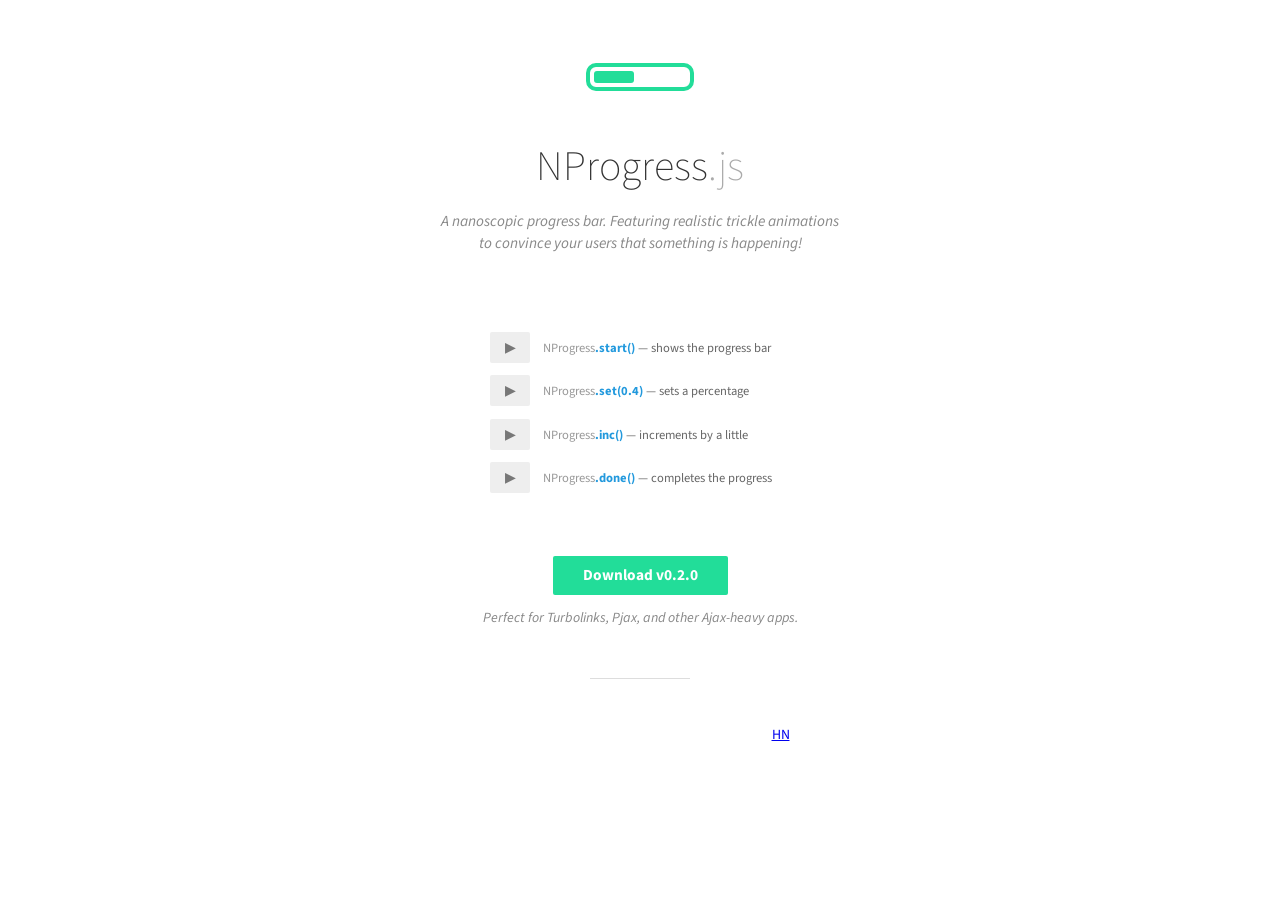
<file: production/vendors/nprogress/index.html>
<!DOCTYPE html>
<html lang='en'>
<head>
  <meta charset='utf-8'>
  <title>NProgress: slim progress bars in JavaScript</title>
  <link href='support/style.css' rel='stylesheet' />
  <link href='nprogress.css' rel='stylesheet' />

  <meta name="viewport" content="width=device-width">
  <link href='http://fonts.googleapis.com/css?family=Source+Sans+Pro:200,400,700,400italic' rel='stylesheet' type='text/css'>
  
  <script src="https://code.jquery.com/jquery-1.11.2.min.js"></script>
  <script src='nprogress.js'></script>

  <script>if(location.hostname.match(/ricostacruz\.com$/)){var _gaq=_gaq||[];_gaq.push(["_setAccount","UA-20473929-1"]),_gaq.push(["_trackPageview"]),function(){var a=document.createElement("script");a.type="text/javascript",a.async=!0,a.src=("https:"==document.location.protocol?"https://ssl":"http://www")+".google-analytics.com/ga.js";var b=document.getElementsByTagName("script")[0];b.parentNode.insertBefore(a,b)}()}</script>
</head>

<body style='display: none'>
  <header class='page-header'>
    <span class='nprogress-logo fade out'></span>
    <h1>NProgress<i>.js</i></h1>
    <p class='fade out brief big'>A nanoscopic progress bar. Featuring realistic
    trickle animations to convince your users that something is happening!</p>
  </header>

  <div class='contents fade out'>
    <div class='controls'>
      <p>
        <button class='button play' id='b-0'></button>
        <i>NProgress</i><b>.start()</b>
        &mdash;
        shows the progress bar
      </p>
      <p>
        <button class='button play' id='b-40'></button>
        <i>NProgress</i><b>.set(0.4)</b>
        &mdash;
        sets a percentage
      </p>
      <p>
        <button class='button play' id='b-inc'></button>
        <i>NProgress</i><b>.inc()</b>
        &mdash;
        increments by a little
      </p>
      <p>
        <button class='button play' id='b-100'></button>
        <i>NProgress</i><b>.done()</b>
        &mdash;
        completes the progress
      </p>
    </div>
    <div class='actions'>
      <a href='https://github.com/rstacruz/nprogress' class='button primary big'>
        Download
        v<span class='version'></span>
      </a>
      <p class='brief'>Perfect for Turbolinks, Pjax, and other Ajax-heavy apps.</p>
    </div>
    <div class='hr-rule'></div>
    <div class='share-buttons'>
      <iframe src="http://ghbtns.com/github-btn.html?user=rstacruz&repo=nprogress&type=watch&count=true"
          allowtransparency="true" frameborder="0" scrolling="0" width="100" height="20"></iframe>
      <iframe src="http://ghbtns.com/github-btn.html?user=rstacruz&type=follow&count=true"
          allowtransparency="true" frameborder="0" scrolling="0" width="175" height="20"></iframe>
      <a href="https://news.ycombinator.com/submit" class="hn-button" data-title="NProgress" data-url="http://ricostacruz.com/nprogress/" data-count="horizontal" data-style="twitter">HN</a>
    </div>
  </div>

  <script>
    $('body').show();
    $('.version').text(NProgress.version);
    NProgress.start();
    setTimeout(function() { NProgress.done(); $('.fade').removeClass('out'); }, 1000);

    $("#b-0").click(function() { NProgress.start(); });
    $("#b-40").click(function() { NProgress.set(0.4); });
    $("#b-inc").click(function() { NProgress.inc(); });
    $("#b-100").click(function() { NProgress.done(); });
  </script>

  <script>var HN=[];HN.factory=function(e){return function(){HN.push([e].concat(Array.prototype.slice.call(arguments,0)))};},HN.on=HN.factory("on"),HN.once=HN.factory("once"),HN.off=HN.factory("off"),HN.emit=HN.factory("emit"),HN.load=function(){var e="hn-button.js";if(document.getElementById(e))return;var t=document.createElement("script");t.id=e,t.src="//hn-button.herokuapp.com/hn-button.js";var n=document.getElementsByTagName("script")[0];n.parentNode.insertBefore(t,n)},HN.load();</script>
</body>
</html>
</file>
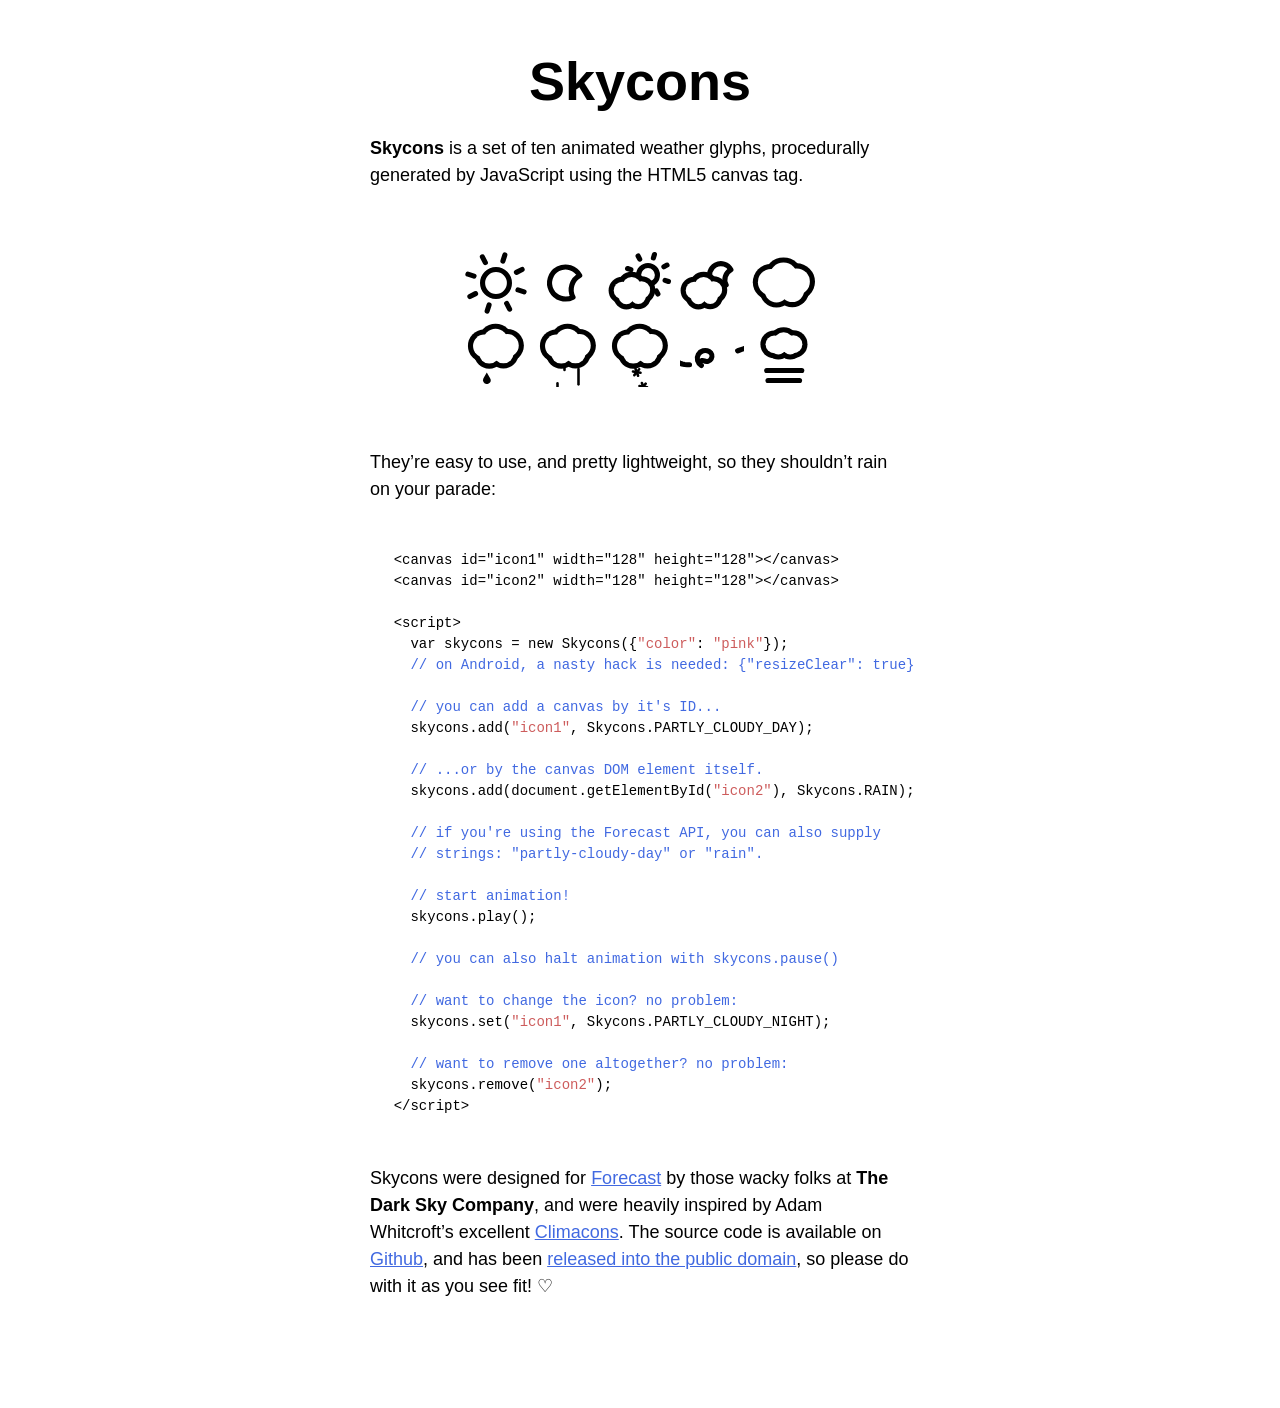
<file: production/vendors/skycons/index.html>
<!DOCTYPE html>
<html>
  <head>
    <title>Skycons</title>
    <meta charset="us-ascii">

    <style type="text/css">
      body {
        font: 300 112.5%/1.5em "Helvetica", "Arial", sans-serif;
        margin: 3em 3em 6em;
        padding: 0;
      }

      article {
        margin: auto;
        width: 30em;
      }

      h1 {
        font-size: 3em;
        line-height: 1em;
        text-align: center;
        margin: 0.5em 0;
      }

      p {
        margin: 1.5em 0;
      }

      figure {
        margin: 3em auto;
        width: 368px;
        height: 152px;
      }

      canvas {
        display: block;
        float: left;
        margin-left: 8px;
        margin-top: 8px;
      }

      pre {
        font: 77.8%/1.5em "Lucida Sans Typewriter", "Lucida Console", "Monaco", "Bitstream Vera Sans Mono", monospace;
        margin: 3.375em 1.6875em;
      }

      a, pre span.comment {
        color: royalblue;
      }

      a:visited, pre span.constant {
        color: indianred;
      }
    </style>
  </head>

  <body>
    <article>
      <h1>Skycons</h1>

      <p><strong>Skycons</strong> is a set of ten animated weather glyphs,
      procedurally generated by JavaScript using the HTML5 canvas tag.</p>

      <figure class="icons">
        <canvas id="clear-day" width="64" height="64">
        </canvas>

        <canvas id="clear-night" width="64" height="64">
        </canvas>

        <canvas id="partly-cloudy-day" width="64" height="64">
        </canvas>

        <canvas id="partly-cloudy-night" width="64" height="64">
        </canvas>

        <canvas id="cloudy" width="64" height="64">
        </canvas>

        <canvas id="rain" width="64" height="64">
        </canvas>

        <canvas id="sleet" width="64" height="64">
        </canvas>

        <canvas id="snow" width="64" height="64">
        </canvas>

        <canvas id="wind" width="64" height="64">
        </canvas>

        <canvas id="fog" width="64" height="64">
        </canvas>
      </figure>

      <p>They&rsquo;re easy to use, and pretty lightweight, so they
      shouldn&rsquo;t rain on your parade:</p>

      <pre>&lt;canvas id="icon1" width="128" height="128"&gt;&lt;/canvas&gt;
&lt;canvas id="icon2" width="128" height="128"&gt;&lt;/canvas&gt;

&lt;script&gt;
  var skycons = new Skycons({<span class="constant">"color"</span>: <span class="constant">"pink"</span>});
  <span class="comment">// on Android, a nasty hack is needed: {"resizeClear": true}</span>

  <span class="comment">// you can add a canvas by it's ID...</span>
  skycons.add(<span class="constant">"icon1"</span>, Skycons.PARTLY_CLOUDY_DAY);

  <span class="comment">// ...or by the canvas DOM element itself.</span>
  skycons.add(document.getElementById(<span class="constant">"icon2"</span>), Skycons.RAIN);

  <span class="comment">// if you're using the Forecast API, you can also supply
  // strings: "partly-cloudy-day" or "rain".</span>

  <span class="comment">// start animation!</span>
  skycons.play();

  <span class="comment">// you can also halt animation with skycons.pause()</span>

  <span class="comment">// want to change the icon? no problem:</span>
  skycons.set(<span class="constant">"icon1"</span>, Skycons.PARTLY_CLOUDY_NIGHT);

  <span class="comment">// want to remove one altogether? no problem:</span>
  skycons.remove(<span class="constant">"icon2"</span>);
&lt;/script&gt;</pre>

      <p>Skycons were designed for <a href="http://forecast.io/">Forecast</a>
      by those wacky folks at <strong>The Dark Sky Company</strong>, and were
      heavily inspired by Adam Whitcroft&rsquo;s excellent
      <a href="http://adamwhitcroft.com/climacons/">Climacons</a>. The source
      code is available on
      <a href="http://github.com/darkskyapp/skycons">Github</a>, and has been
      <a href="http://creativecommons.org/publicdomain/zero/1.0/">released
      into the public domain</a>, so please do with it as you see fit!
      &#9825;</p>
    </article>

    <script src="skycons.js"></script>

    <script>
      var icons = new Skycons(),
          list  = [
            "clear-day", "clear-night", "partly-cloudy-day",
            "partly-cloudy-night", "cloudy", "rain", "sleet", "snow", "wind",
            "fog"
          ],
          i;

      for(i = list.length; i--; )
        icons.set(list[i], list[i]);

      icons.play();
    </script>
  </body>
</html>
</file>
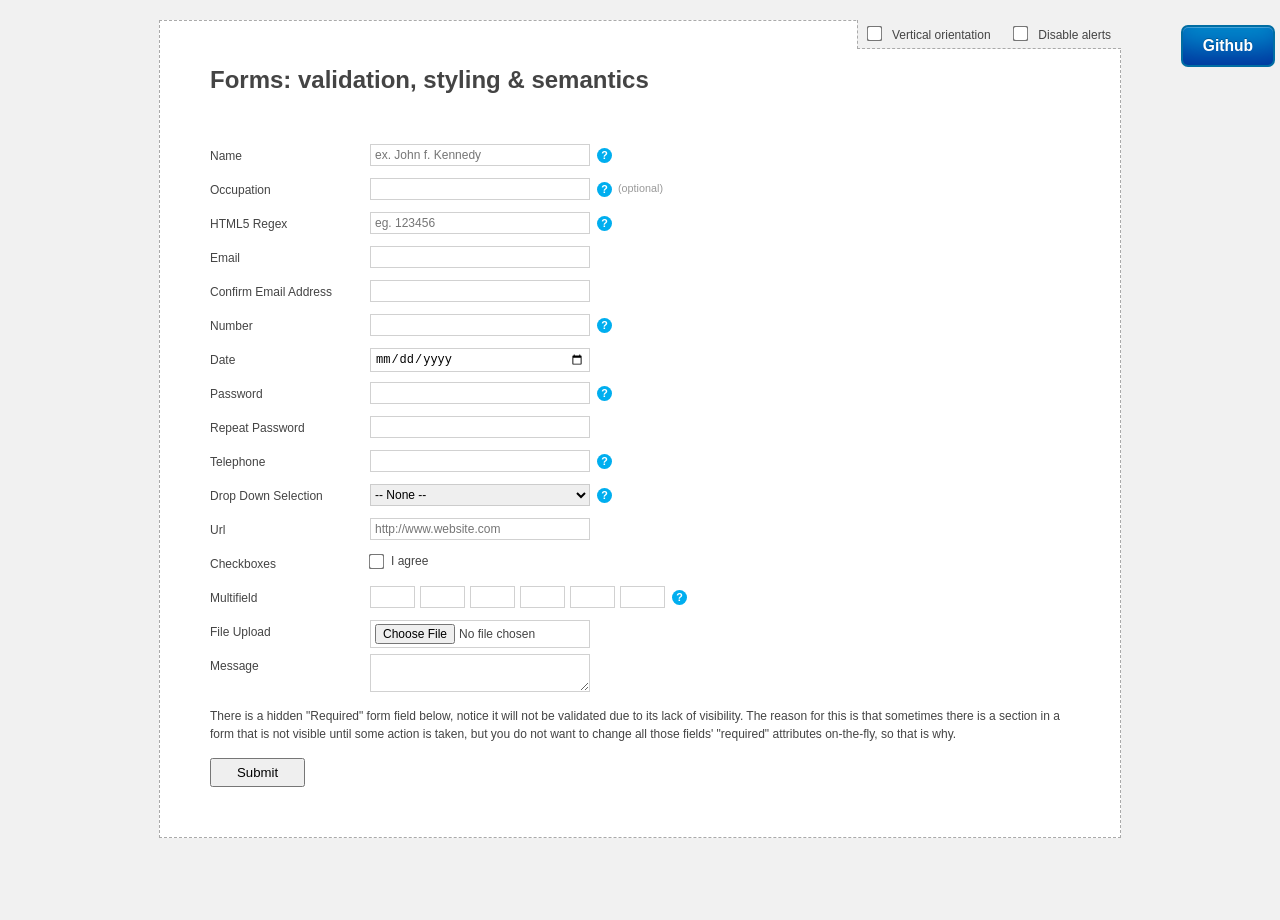
<file: production/vendors/validator/index.html>
<!DOCTYPE HTML>
<html lang="en">
<head>
    <meta charset="UTF-8">
    <title>Total Form Validation</title>
    <meta name="viewport" content="width=device-width, user-scalable=no">
	<link rel="stylesheet" href="fv.css" type="text/css" />
	<!--[if IE]>
	<style>
		.item .tooltip .content{ display:none; opacity:1; }
		.item .tooltip:hover .content{ display:block; }
	</style>
	<![endif]-->
</head>
<body>
	<a class='btn github' href='https://github.com/yairEO/validator'>Github</a>
	<div id='wrap'>
		<div class='options'>
			<label>
				<input type='checkbox' id='vfields' />
				Vertical orientation
			</label>
			<label>
				<input type='checkbox' id='alerts' />
				Disable alerts
			</label>
		</div>
		<h1 title='how forms should be done.'>Forms: validation, styling &amp; semantics</h1>
		<section class='form'>
			<form action="" method="post" novalidate>
				<fieldset>
					<div class="item">
						<label>
							<span>Name</span>
							<input data-validate-length-range="6" data-validate-words="2" name="name" placeholder="ex. John f. Kennedy" required="required" />
						</label>
						<div class='tooltip help'>
							<span>?</span>
							<div class='content'>
								<b></b>
								<p>Name must be at least 2 words</p>
							</div>
						</div>
					</div>
					<div class="item">
						<label>
							<span>Occupation</span>
							<input class='optional' name="occupation" data-validate-length-range="5,20" type="text" />
						</label>
						<div class='tooltip help'>
							<span>?</span>
							<div class='content'>
								<b></b>
								<p>An optional field. This field is only validated when it has a value.<br /><em>Minimum 5 chars for this example.</em></p>
							</div>
						</div>
                        <span class='extra'>(optional)</span>
					</div>
					<div class="item">
						<label>
							<span>HTML5 Regex</span>
							<!--<input required="required" type="text" pattern='\d+' />-->
							<input type="text" data-validate-length-range="2,6" required="required" placeholder="eg. 123456"  pattern="alphanumeric" />
						</label>
						<div class='tooltip help'>
							<span>?</span>
							<div class='content'>
								<b></b>
								<p>This field uses HTML5 "pattern" attribute to be validated.<br /><em>"<strong>\d+</strong>" - only digits are allowed</em></p>
							</div>
						</div>
					</div>
					<div class="item">
						<label>
							<span>email</span>
							<input name="email" class='email' required="required" type="email" />
						</label>
					</div>
					<div class="item">
						<label>
							<span>Confirm email address</span>
							<input type="email" class='email' name="confirm_email" data-validate-linked='email' required='required'>
						</label>
					</div>
					<div class="item">
						<label>
							<span>Number</span>
							<input type="number" class='number' name="number" data-validate-minmax="10,100" required='required'>
						</label>
						<div class='tooltip help'>
							<span>?</span>
							<div class='content'>
								<b></b>
								<p>Number must be between 10 and 100</p>
							</div>
						</div>
					</div>
					<div class="item">
						<label>
							<span>Date</span>
							<input class='date' type="date" name="date" required='required'>
						</label>
					</div>
					<div class="item">
						<label>
							<span>Password</span>
							<input type="password" name="password" data-validate-length="6,8" required='required'>
						</label>
						<div class='tooltip help'>
							<span>?</span>
							<div class='content'>
								<b></b>
								<p>Should be of length 6 OR 8 characters</p>
							</div>
						</div>
					</div>
					<div class="item">
						<label>
							<span>Repeat password</span>
							<input type="password" name="password2" data-validate-linked='password' required='required'>
						</label>
					</div>
					<div class="item">
						<label>
							<span>Telephone</span>
							<input type="tel" class='tel' name="phone" required='required' data-validate-length-range="8,20">
						</label>
						<div class='tooltip help'>
							<span>?</span>
							<div class='content'>
								<b></b>
								<p>Notice that for a phone number user can input a '+' sign, a dash '-' or a space ' '</p>
							</div>
						</div>
					</div>
					<div class="item">
						<label>
							<span>Drop down selection</span>
							<select class="required" name="dropdown">
								<option value="">-- none --</option>
								<option value="o1">Option 1</option>
								<option value="o2">Option 2</option>
								<option value="o3">Option 3</option>
							</select>
						</label>
						<div class='tooltip help'>
							<span>?</span>
							<div class='content'>
								<b></b>
								<p>Choose something or choose not. what shall it be?</p>
							</div>
						</div>
					</div>
					<div class="item">
						<label>
							<span>url</span>
							<input name="url" placeholder="http://www.website.com" required="required" type="url" />
						</label>
					</div>

					<div class="item">
						<label>
							<span>Checkboxes</span>
							<label><input required="required" type="checkbox" />I agree</label>
						</label>
					</div>

					<div class="item multi required">
						<label for='multi_first'>
							<span>Multifield</span>
						</label>
						<div class='input'>
							<input type="text" name="multi1" maxlength='4' id='multi_first'>
							<input type="text" name="multi2" maxlength='4'>
							<input type="text" name="multi3" maxlength='4'>
							<input type="text" name="multi4" maxlength='4'>
							<input type="text" name="multi5" maxlength='4'>
							<input type="text" name="multi6" maxlength='4'>
							<input data-validate-length-range="24" data-validate-pattern="alphanumeric" id="serial" name="serial" type="hidden" required='required' />
						</div>
						<div class='tooltip help'>
							<span>?</span>
							<div class='content'>
								<b></b>
								<p>This is a multifield, which let the user input a serial number or credit card number for example, and the trick is to validate the combined result, which is stored in a hidden field</p>
							</div>
						</div>
					</div>
					<div class="item">
						<label>
							<span>File upload</span>
							<input type='file' required>
						</label>
					</div>
					<div class="item">
						<label>
							<span>message</span>
							<textarea required="required" name='message'></textarea>
						</label>
					</div>
				</fieldset>
				<fieldset>
					<p>There is a hidden "Required" form field below, notice it will not be validated due to its lack of visibility. The reason for this is that sometimes there is a section in a form that is not visible until some action is taken, but you do not want to change all those fields' "required" attributes on-the-fly, so that is why.</p>
					<input name="somethingHidden" required="required" type="text" style='display:none' />
				</fieldset>
				<button id='send' type='submit'>Submit</button>
			</form>
		</section>
	</div>
	<script src="https://ajax.googleapis.com/ajax/libs/jquery/1.9.1/jquery.min.js"></script>
    <script src="multifield.js"></script>
    <script src="validator.js"></script>
	<script>
		// initialize the validator function
		validator.message['date'] = 'not a real date';

		// validate a field on "blur" event, a 'select' on 'change' event & a '.reuired' classed multifield on 'keyup':
		$('form')
			.on('blur', 'input[required], input.optional, select.required', validator.checkField)
			.on('change', 'select.required', validator.checkField)
			.on('keypress', 'input[required][pattern]', validator.keypress);

		$('.multi.required')
			.on('keyup blur', 'input', function(){
				validator.checkField.apply( $(this).siblings().last()[0] );
			});

		// bind the validation to the form submit event
		//$('#send').click('submit');//.prop('disabled', true);

		$('form').submit(function(e){
			e.preventDefault();
			var submit = true;

			// Validate the form using generic validaing
			if( !validator.checkAll( $(this) ) ){
				submit = false;
			}

			if( submit )
				this.submit();

			return false;
		});

		/* FOR DEMO ONLY */
		$('#vfields').change(function(){
			$('form').toggleClass('mode2');
		}).prop('checked',false);

		$('#alerts').change(function(){
			validator.defaults.alerts = (this.checked) ? false : true;
			if( this.checked )
				$('form .alert').remove();
		}).prop('checked',false);
	</script>
</body>
</html>
</file>
<file: production/vendors/nprogress/support/style.css>
i, b {
  font-style: normal;
  font-weight: 400;
}

body, html {
  padding: 0;
  margin: 0;
}

body {
  background: white;
}

body, td, input, textarea {
  font-family: source sans pro, sans-serif;
  font-size: 14px;
  line-height: 1.5;
  color: #222;
}

button {
  cursor: pointer;
}

* {
  text-rendering: optimizeLegibility;
  -webkit-font-smoothing: antialiased;
}

.nprogress-logo {
  display: inline-block;

  width: 100px;
  height: 20px;
  border: solid 4px #2d9;
  border-radius: 10px;

  position: relative;
}
.nprogress-logo:after {
  content: '';
  display: block;

  position: absolute;
  top: 4px;
  left: 4px;
  bottom: 4px;
  width: 40%;

  background: #2d9;
  border-radius: 3px;
}

.fade {
  transition: all 300ms linear 700ms;
  -webkit-transform: translate3d(0,0,0);
  -moz-transform: translate3d(0,0,0);
  -ms-transform: translate3d(0,0,0);
  -o-transform: translate3d(0,0,0);
  transform: translate3d(0,0,0);
  opacity: 1;
}

.fade.out {
  opacity: 0;
}

button {
  margin: 0;
  padding: 0;
  border: 0;
  outline: 0;
}

.button {
  display: inline-block;
  text-decoration: none;

  background: #eee;
  color: #777;
  border-radius: 2px;

  padding: 8px 10px;
  font-weight: 700;
  text-align: left;
}

.button.play:before {
  content: '\25b6';
}

.button:hover {
  background: #2d9;
  color: #fff;
}

.button.primary {
  background: #2d9;
  color: #fff;
}
.button.primary:hover {
  background: #1c8;
}

.button:active {
  background: #2d9;
  box-shadow: inset 0 0 4px rgba(0, 0, 0, 0.6);
}

.controls {
  text-align: left;
  margin: 0 auto;
  max-width: 300px;
  color: #666;
}

.controls .button {
  width: 40px;
  margin-right: 10px;
  text-align: center;
}

.controls i {
  color: #999;
}

.controls b {
  color: #29d;
  font-weight: 700;
}

.controls {
  font-size: 0.9em;
}

.page-header {
  text-align: center;
  max-width: 400px;
  padding: 3em 20px;
  margin: 0 auto;
}

.page-header h1 {
  font-size: 2.0em;
  text-align: center;
  font-weight: 200;
  line-height: 1.3;
  color: #333;
  margin: 0;
}

p.brief {
  line-height: 1.4;
  font-style: italic;
  color: #888;
}

p.brief.big {
  font-size: 1.1em;
}

@media (min-width: 480px) {
  .page-header h1 {
    margin-top: 1em;
    margin-bottom: 0.4em;
  }
}

.page-header h1 i {
  color: #aaa;
  font-style: normal;
  font-weight: 200;
}

@media (min-width: 480px) {
  .page-header h1 {
    font-size: 3em; }
  .page-header {
    padding: 4.5em 20px 3.5em 20px;
  }
}

/* --- */

.actions {
  text-align: center;
  margin: 2em 0;
}

@media (min-width: 480px) {
  .actions {
    margin: 4.5em 0 3.5em 0;
  }
}

.big.button {
  padding-left: 30px;
  padding-right: 30px;
  font-size: 1.1em;
}


/* ---- */

div.hr-rule {
  height: 1px;
  width: 100px;
  margin: 40px auto;
  background: #ddd;
}
.share-buttons {
  margin: 0 auto;
  text-align: center;
}
</file>
<file: production/vendors/nprogress/nprogress.css>
/* Make clicks pass-through */
#nprogress {
  pointer-events: none;
}

#nprogress .bar {
  background: #29d;

  position: fixed;
  z-index: 1031;
  top: 0;
  left: 0;

  width: 100%;
  height: 2px;
}

/* Fancy blur effect */
#nprogress .peg {
  display: block;
  position: absolute;
  right: 0px;
  width: 100px;
  height: 100%;
  box-shadow: 0 0 10px #29d, 0 0 5px #29d;
  opacity: 1.0;

  -webkit-transform: rotate(3deg) translate(0px, -4px);
      -ms-transform: rotate(3deg) translate(0px, -4px);
          transform: rotate(3deg) translate(0px, -4px);
}

/* Remove these to get rid of the spinner */
#nprogress .spinner {
  display: block;
  position: fixed;
  z-index: 1031;
  top: 15px;
  right: 15px;
}

#nprogress .spinner-icon {
  width: 18px;
  height: 18px;
  box-sizing: border-box;

  border: solid 2px transparent;
  border-top-color: #29d;
  border-left-color: #29d;
  border-radius: 50%;

  -webkit-animation: nprogress-spinner 400ms linear infinite;
          animation: nprogress-spinner 400ms linear infinite;
}

.nprogress-custom-parent {
  overflow: hidden;
  position: relative;
}

.nprogress-custom-parent #nprogress .spinner,
.nprogress-custom-parent #nprogress .bar {
  position: absolute;
}

@-webkit-keyframes nprogress-spinner {
  0%   { -webkit-transform: rotate(0deg); }
  100% { -webkit-transform: rotate(360deg); }
}
@keyframes nprogress-spinner {
  0%   { transform: rotate(0deg); }
  100% { transform: rotate(360deg); }
}
</file>
<file: production/vendors/validator/fv.css>
html, body{ height:100%; }
/* body min-width is 992px because it's 960px grid + extra 16px from each side of the header */
body{ min-width:960px; color:#444; background-color:#F1F1F1; font-size:12px; line-height:1.5em; font-family:Arial, Helvetica, sans-serif; }

html, body, div, span, object, iframe,
h1, h2, h3, h4, h5, h6, p, blockquote, pre,
abbr, address, cite, code, del, dfn, em, img, ins, kbd, q, samp,
small, strong, sub, sup, var, b, i, dl, dt, dd, ol, ul, li,
fieldset, form, label, legend,
table, caption, tbody, tfoot, thead, tr, th, td,
article, aside, canvas, details, figcaption, figure,
footer, header, hgroup, menu, nav, section, summary,
time, mark, audio, video {
    margin:0;
    padding:0;
    border:0;
    vertical-align:baseline;
}

small{ font-size:0.9em; }

article, aside, details, figcaption, figure,
footer, header, hgroup, menu, nav, section {
    display:block;
}

h1{ font-size:2em; margin:0 0 50px 0; }
button{ cursor:pointer; }
p{ padding:5px 0; }

a{ text-decoration:none; }
.btn{ margin:5px; font-size:1.3em; font-weight:bold; border:2px solid rgba(0,0,0,0.2); display:inline-block; box-shadow:0 -30px 30px -15px #00329B inset, 0 1px 0 rgba(255,255,255,0.3) inset; background:#0088CC; background-repeat:repeat-x; color:#FFF; text-shadow:0 -1px 0 rgba(0, 0, 0, 0.25); border-radius:7px; padding:10px 20px; -webkit-transition:0.15s; transition:0.15s; }
.btn:hover{ background:#0068BA; }
.btn:active{ box-shadow:0 0 0 0 rgba(0, 0, 0, 0.3), 0 -30px 30px -15px #00329B inset, 0 0 6px #00243F inset; }
.btn.github{ float:right; }

#wrap{ padding:50px; width:860px; background-color:#FFF; margin:20px auto; border:1px dashed #AAA; position:relative; }
.options{ position:absolute; top:-1px; right:-1px; background-color:#F1F1F1; padding:4px 0; border-left:1px dashed #AAA; border-bottom:1px dashed #AAA; }
	.options label{ cursor:pointer; margin:0 10px; }

input, textarea{ border:1px solid #D1D1D1; }
input, select{ font-size:inherit; margin:0; }
input:focus, textarea:focus{ border-color:#AAA; }

input[type=number]::-webkit-inner-spin-button, input[type=number]::-webkit-outer-spin-button { -webkit-appearance:none; margin:0; }
input[type=checkbox]{ width:auto; border:none; bottom:-1px; cursor:pointer; margin:2px 8px 0 0; position:relative; transform:scale(1.2); }
button[type=submit]{ font-size:1.1em; padding:5px 25px; }

/* Tooltips helpers */
.item .tooltip{ float:left; top:2px; left:7px; position:relative; z-index:2; }
.item .tooltip:hover{ z-index:3; }
   .item .tooltip > span{ display:inline-block; width:15px; height:15px; line-height:15px; font-size:0.9em; font-weight:bold; text-align:center; color:#FFF; cursor:help; background-color:#00AEEF; position:relative; border-radius:10px; }
    .item .tooltip .content{ opacity:0; width:200px; background-color:#333; color:#FFF; font-size:0.9em; position:absolute; top:0; left:20px; padding:8px; border-radius:6px; pointer-events:none; transition:0.2s cubic-bezier(0.1, 0.1, 0.25, 2); -webkit-transition:0.3s cubic-bezier(0.1, 0.2, 0.5, 2.2); -moz-transition:0.3s cubic-bezier(0.1, 0.2, 0.5, 2.2); }
        .item .tooltip p{ padding:0; }
   .item .tooltip.down .content{ left:auto; right:0; top:30px; }
   .item .tooltip:hover .content{ opacity:1; left:36px; }
      .item .tooltip .content b{ height:0; width:0; border-color:#333 #333 transparent transparent; border-style:solid; border-width:9px 7px; position:absolute; left:-14px; top:8px; }
        .item .tooltip.down .content b{ left:auto; right:6px; top:-10px; border-width:5px; border-color:transparent #333 #333 transparent; }

/* alerts (when validation fails) */
.item .alert{ float:left; margin:-2px 0 0 20px; padding:3px 10px; color:#FFF; border-radius:3px 4px 4px 3px; background-color:#CE5454; max-width:170px; white-space:pre; position:relative; left:-15px; opacity:0; z-index:1; transition:0.15s ease-out; }
.item .alert::after{ content:''; display:block; height:0; width:0; border-color:transparent #CE5454 transparent transparent; border-style:solid; border-width:11px 7px; position:absolute; left:-13px; top:1px; }
.item.bad .alert{ left:0; opacity:1; }


@keyframes shake{
    15%{ transform:translateX(-5px); }
    30%{ transform:translateX(5px); }
	45%{ transform:translateX(-3px); }
	60%{ transform:translateX(3px); }
	75%{ transform:translateX(2px); }
	100%{ transform:none; }
}
@-webkit-keyframes shake{
    25%{ -webkit-transform:translateX(-6px); }
    75%{ -webkit-transform:translateX(6px); }
}

form fieldset{ clear:both; margin:0 0 10px 0; }
form .item{ padding:5px 0; position:relative; height:2em; }
form .item.items{ height:auto; }
	.item label, .item .label{ float:left; cursor:pointer; }
		.item label span, .item .label{ float:left; width:160px; text-transform:capitalize; line-height:2em; }
	.item input, .item textarea{ float:left; padding:3px 4px; width:210px; -webkit-transition:0.2s; -moz-transition:0.2s; transition:0.2s; }
	.item input[type=checkbox]{ width:auto; }

	.label ~ label{ vertical-align:middle; margin:0.3em 1.2em 0 0; }

	.item input.short{ width:90px; }
	.item input:focus:not([type="checkbox"]), .item textarea:focus{ box-shadow:0 0 4px #00AEEF; border:1px solid #00AEEF; }
	.item textarea{  }
	.item select{ float:left; width:220px; padding:2px 0; margin:0; border:1px solid #CCC; text-transform:capitalize; }
		.item select option{ padding:1px; }

    .item > .extra{ float:left; font-size:0.9em; color:#999; line-height:2em; margin-left:13px; }

	.item.multi .input{ float:left; }
		.item.multi input{ float:left; margin-right:5px; width:35px; text-align:center; }
		form .item.multi input:nth-last-child(-n+2){ margin:0; }
	.item.items input{ border-top:5px solid #E1E1E1; margin:0 0 0 160px; }

	.bad input,
	.bad select,
	.bad textarea{ border:1px solid #CE5454; box-shadow:0 0 4px -2px #CE5454; position:relative; left:0; -moz-animation:.7s 1 shake linear; -webkit-animation:0.7s 1 shake linear; }


/* mode2 - where the label's text is above the field and not next to it
--------------------------------------------------------------------------- */
.mode2 .item{ float:left; clear:left; margin-bottom:30px; height:auto; padding:0; zoom:1; }
.mode2 .item.bad{ margin-bottom:8px; }
.mode2 .item::before, .mode2 .item::after{ content:''; display:table; }
.mode2 .item::after{ clear:both; }
	.mode2 .item label{  }
		.mode2 .item label span{ float:none; display:block; line-height:inherit; }
	.mode2 .item input:not(type="checkbox"), .item textarea{ width:250px; margin:0; }
	.mode2 .item textarea{ width:350px; margin:0; }
	.mode2 .item select{ width:260px; float:none; }
	.mode2 .item.multi label{ float:none; }
	.mode2 .item.multi input{ float:left; margin-right:5px; width:35px; text-align:center; }
	.mode2 .item .tooltip{ left:auto; position:absolute; right:-22px; top:19px; }
	.mode2 .item .alert::after{ display:none; }
	.mode2 .item .alert{ float:none; clear:left; margin:0; padding:0 5px; border-radius:0 0 3px 3px; max-width:100%; height:22px; line-height:1.8em; }
    .mode2 .item > .extra{ position:absolute; right:0; }
</file>
